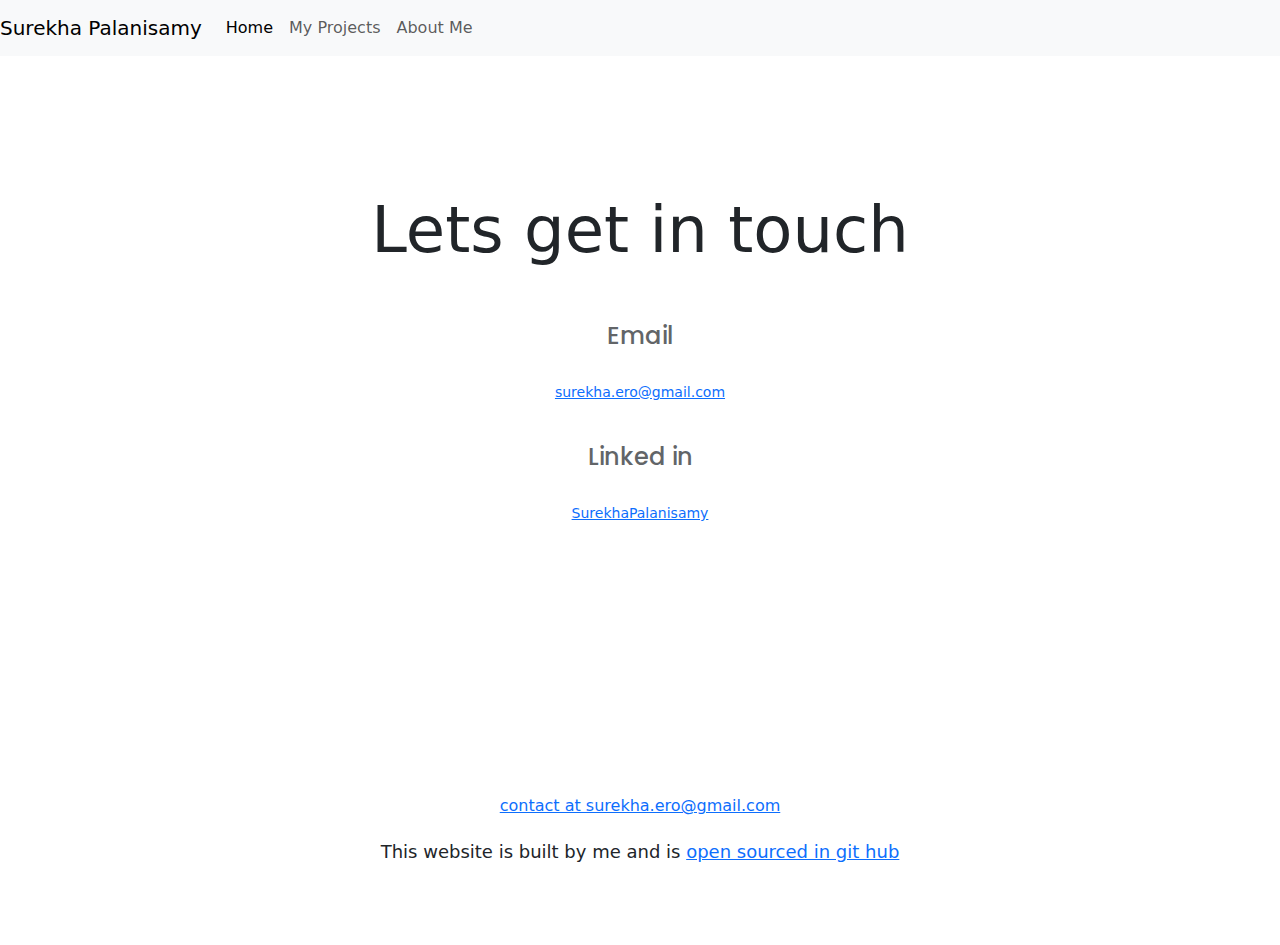
<file: contact.html>
<!DOCTYPE html>
<html lang="en">
  <head>
    <meta charset="UTF-8" />
    <meta name="viewport" content="width=device-width, initial-scale=1.0" />
    <meta
      name="description"
      content="About Me- Surekha Palanisamy Front end developer in Seattle USA"
    />
    <title>Contact Page</title>
    <link rel="stylesheet" href="style.css" />
    <link
      href="https://cdn.jsdelivr.net/npm/bootstrap@5.3.3/dist/css/bootstrap.min.css"
      rel="stylesheet"
      integrity="sha384-QWTKZyjpPEjISv5WaRU9OFeRpok6YctnYmDr5pNlyT2bRjXh0JMhjY6hW+ALEwIH"
      crossorigin="anonymous"
    />
    <script
      src="https://cdn.jsdelivr.net/npm/bootstrap@5.3.3/dist/js/bootstrap.bundle.min.js"
      integrity="sha384-YvpcrYf0tY3lHB60NNkmXc5s9fDVZLESaAA55NDzOxhy9GkcIdslK1eN7N6jIeHz"
      crossorigin="anonymous"
    ></script>
    <link rel="preconnect" href="https://fonts.googleapis.com" />
    <link rel="preconnect" href="https://fonts.gstatic.com" crossorigin />
    <link
      href="https://fonts.googleapis.com/css2?family=Poppins:ital,wght@0,100;0,200;0,300;0,400;0,500;0,600;0,700;0,800;0,900;1,100;1,200;1,300;1,400;1,500;1,600;1,700;1,800;1,900&family=Space+Grotesk:wght@300..700&display=swap"
      rel="stylesheet"
    />
  </head>
  <body>
    <nav class="navbar navbar-expand-lg navbar-light bg-light fixed-top">
        <a class="navbar-brand" href="#">Surekha Palanisamy </a>
        <button
          class="navbar-toggler"
          type="button"
          data-bs-toggle="collapse"
          data-bs-target="#navbarSupportedContent"
          aria-controls="navbarSupportedContent"
          aria-expanded="false"
          aria-label="Toggle navigation"
        >
          <span class="navbar-toggler-icon"></span>
        </button>
        <div class="collapse navbar-collapse" id="navbarSupportedContent">
          <ul class="navbar-nav">
            <li class="nav-item">
              <a class="nav-link active" aria-current="page" href="index.html"
                >Home</a
              >
            </li>
             <li class="nav-item"></li>
              <a class="nav-link" href="Workpage.html">My Projects</a>
            </li>
            <li class="nav-item">
              <a class="nav-link" href="coverpage.html">About Me</a>
            </li>
          </ul>
        </div>
      </div>
    </nav>
    <div class="content-container container">
        <div class="content">
            <h1 class="mb-5">Lets get in touch</h1>
            <h3>Email</h3>
            <p><a href="mailto:surekha.ero@gmail.com">surekha.ero@gmail.com</a></p>
             <h3>Linked in</h3>
            <p><a href="https://www.linkedin.com/in/surekha-palanisamy-110731156/" target="blank">SurekhaPalanisamy</a></p>
        </div>
    </div>
 <footer>
        
        <div class="d-flex justify-content-center ">
        <a href="mailto:surekha.ero@gmail.com">contact at surekha.ero@gmail.com</a></div>
        <p class="text-center ">This website is built by me and is <a href="https://github.com/SurekhaSath/aboutMe" target="blank">open sourced in git hub</a></p>
    </footer>
  </body>
</html>
</file>
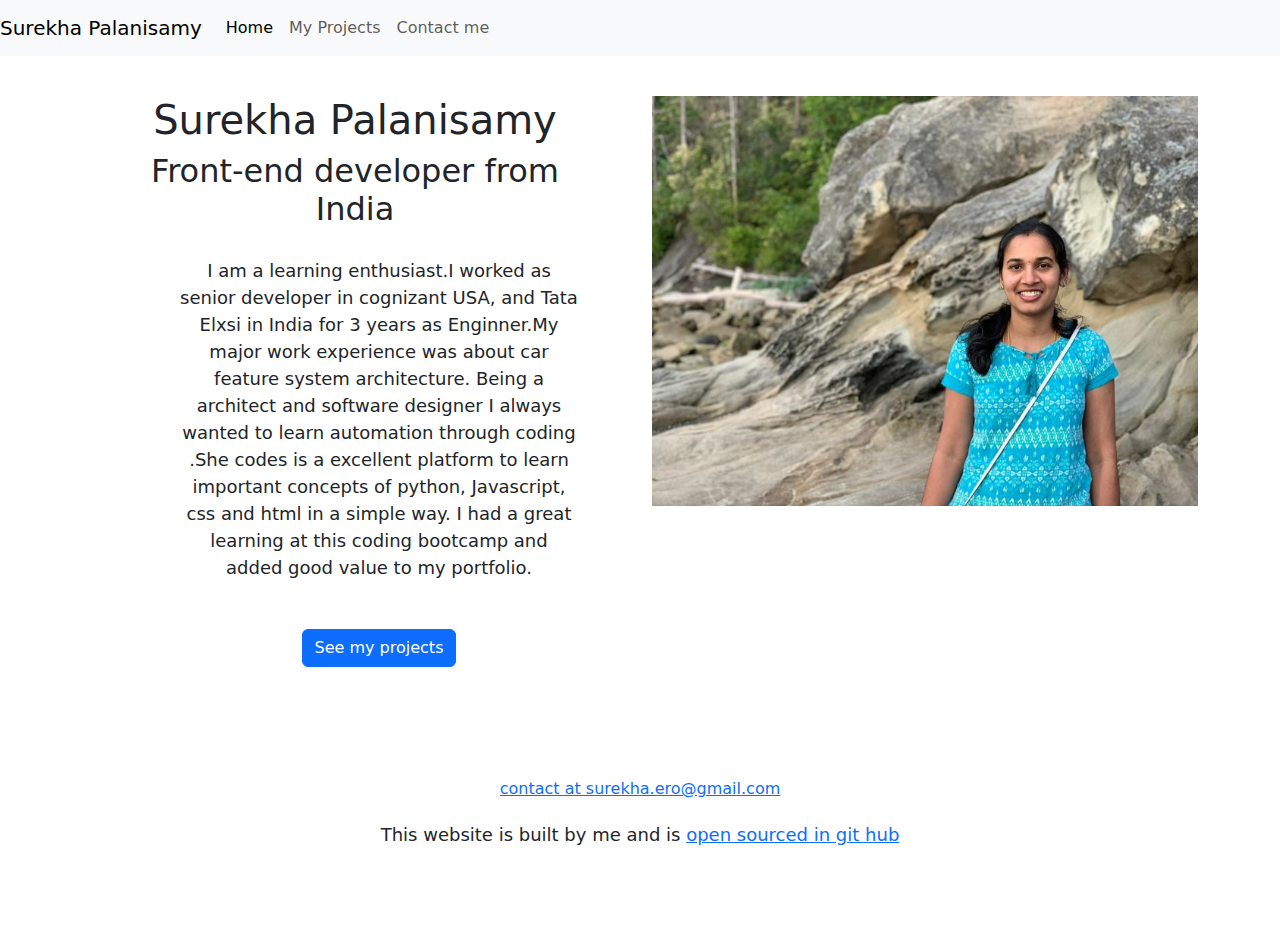
<file: coverpage.html>
<!DOCTYPE html>
<html lang="en">
  <head>
    <meta charset="UTF-8" />
    <meta http-equiv="X-UA-Compatible" content="IE=edge" />
    <meta name="viewport" content="width=device-width, initial-scale=1.0" />
    <meta
      name="description"
      content="About Me- Surekha Palanisamy Front end developer in Seattle USA"
    />
    <link rel="stylesheet" href="style.css" />
    <link
      href="https://cdn.jsdelivr.net/npm/bootstrap@5.3.3/dist/css/bootstrap.min.css"
      rel="stylesheet"
      integrity="sha384-QWTKZyjpPEjISv5WaRU9OFeRpok6YctnYmDr5pNlyT2bRjXh0JMhjY6hW+ALEwIH"
      crossorigin="anonymous"
    />
    <script
      src="https://cdn.jsdelivr.net/npm/bootstrap@5.3.3/dist/js/bootstrap.bundle.min.js"
      integrity="sha384-YvpcrYf0tY3lHB60NNkmXc5s9fDVZLESaAA55NDzOxhy9GkcIdslK1eN7N6jIeHz"
      crossorigin="anonymous"
    ></script>
    <link rel="preconnect" href="https://fonts.googleapis.com" />
    <link rel="preconnect" href="https://fonts.gstatic.com" crossorigin />
    <link
      href="https://fonts.googleapis.com/css2?family=Poppins:ital,wght@0,100;0,200;0,300;0,400;0,500;0,600;0,700;0,800;0,900;1,100;1,200;1,300;1,400;1,500;1,600;1,700;1,800;1,900&family=Space+Grotesk:wght@300..700&display=swap"
      rel="stylesheet"
    />

    <title>About Surekha Palanisamy</title>
    <style>
      @media (max-width: 900px) {
        .about-section {
          text-align: center;
          padding: 0;
        }
        @media (min-width: 576px) {
          .container,
          .container-sm {
            max-width: 540px;
          }
        }
      }

      .cover-page-data {
        margin: 30px;
      }
      .btn-branding {
        background: var(--branding-color);
        border-radius: 4px;
        color: white;
        font-size: 18px;
        line-height: 27px;
        padding: 15px 30px;
      }
    </style>
  </head>
  <body>
   <nav class="navbar navbar-expand-lg navbar-light bg-light fixed-top">
        <a class="navbar-brand" href="#">Surekha Palanisamy </a>
        <button
          class="navbar-toggler"
          type="button"
          data-bs-toggle="collapse"
          data-bs-target="#navbarSupportedContent"
          aria-controls="navbarSupportedContent"
          aria-expanded="false"
          aria-label="Toggle navigation"
        >
          <span class="navbar-toggler-icon"></span>
        </button>
        <div class="collapse navbar-collapse" id="navbarSupportedContent">
          <ul class="navbar-nav">
            <li class="nav-item">
              <a class="nav-link active" aria-current="page" href="index.html"
                >Home</a
              >
            </li>
             <li class="nav-item"></li>
              <a class="nav-link" href="Workpage.html">My Projects</a>
            </li>
            <li class="nav-item">
              <a class="nav-link" href="contact.html">Contact me</a>
            </li>
          </ul>
        </div>
      </div>
    </nav>

    <div class="container mt-5">
      <div class="row">
        <div class="col-lg-6">
          <div class="cover-page-data">
            <h1 class="text-center mt-5">Surekha Palanisamy</h1>
            <h2 class="text-center">Front-end developer from India</h2>
            <p class="text-center ms-5">
              I am a learning enthusiast.I worked as senior developer in
              cognizant USA, and Tata Elxsi in India for 3 years as Enginner.My
              major work experience was about car feature system architecture.
              Being a architect and software designer I always wanted to learn
              automation through coding .She codes is a excellent platform to
              learn important concepts of python, Javascript, css and html in a
              simple way. I had a great learning at this coding bootcamp and
              added good value to my portfolio.<br />
              <a
                href="Workpage.html"
                class="btn btn-primary mt-5"
                id="Projectbutton"
                >See my projects</a
              >
            </p>
          </div>
        </div>

        <div class="col-lg-6 mt-5">
          <img
            src="images/updated profile image.jpg"
            class="img-fluid"
            alt="profileimage"
          />
        </div>
      </div>
    </div>
     <footer>
        
        <div class="d-flex justify-content-center ">
        <a href="mailto:surekha.ero@gmail.com">contact at surekha.ero@gmail.com</a></div>
        <p class="text-center ">This website is built by me and is <a href="https://github.com/SurekhaSath/aboutMe" target="blank">open sourced in git hub</a></p>
    </footer>
  </body>
</html>
</file>
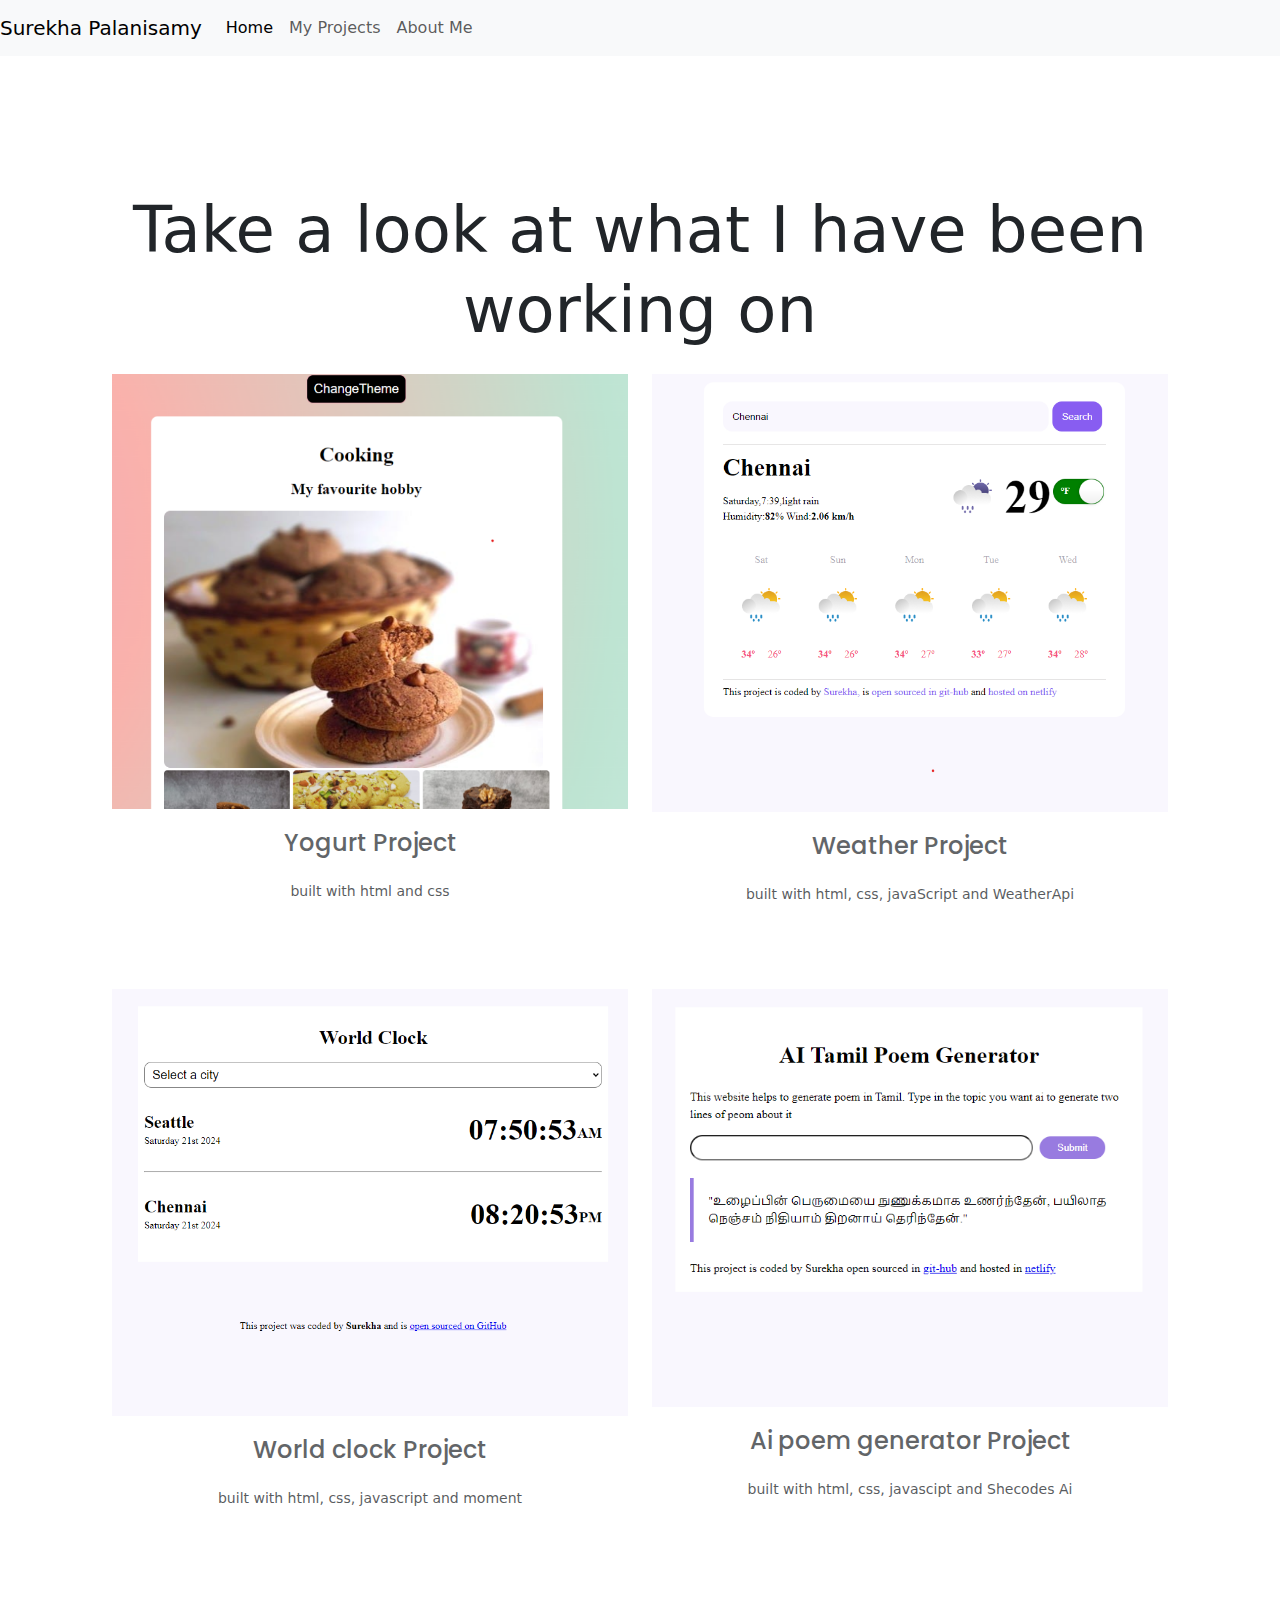
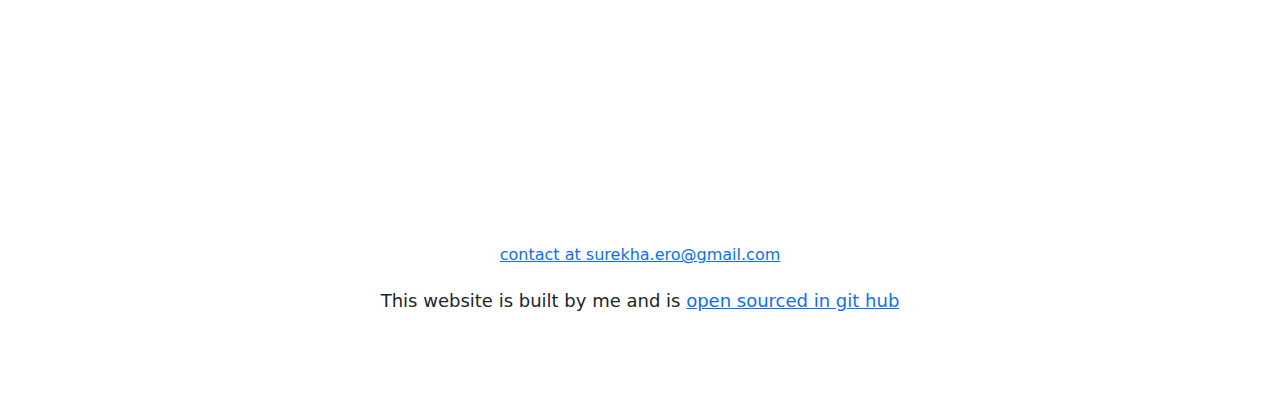
<file: Workpage.html>
<!DOCTYPE html>
<html lang="en">
  <head>
    <meta charset="UTF-8" />
    <meta http-equiv="X-UA-Compatible" content="IE=edge" />
    <meta name="viewport" content="width=device-width, initial-scale=1.0" />
    <meta
      name="description"
      content="About Me- Surekha Palanisamy Front end developer in Seattle USA"
    />
    <link rel="stylesheet" href="style.css" />
    <link
      href="https://cdn.jsdelivr.net/npm/bootstrap@5.3.3/dist/css/bootstrap.min.css"
      rel="stylesheet"
      integrity="sha384-QWTKZyjpPEjISv5WaRU9OFeRpok6YctnYmDr5pNlyT2bRjXh0JMhjY6hW+ALEwIH"
      crossorigin="anonymous"
    />
    <script
      src="https://cdn.jsdelivr.net/npm/bootstrap@5.3.3/dist/js/bootstrap.bundle.min.js"
      integrity="sha384-YvpcrYf0tY3lHB60NNkmXc5s9fDVZLESaAA55NDzOxhy9GkcIdslK1eN7N6jIeHz"
      crossorigin="anonymous"
    ></script>
    <link rel="preconnect" href="https://fonts.googleapis.com" />
    <link rel="preconnect" href="https://fonts.gstatic.com" crossorigin />
    <link
      href="https://fonts.googleapis.com/css2?family=Poppins:ital,wght@0,100;0,200;0,300;0,400;0,500;0,600;0,700;0,800;0,900;1,100;1,200;1,300;1,400;1,500;1,600;1,700;1,800;1,900&family=Space+Grotesk:wght@300..700&display=swap"
      rel="stylesheet"
    />

    <title>About Surekha Palanisamy</title>
  </head>
  <body>
    <nav class="navbar navbar-expand-lg navbar-light bg-light fixed-top">
        <a class="navbar-brand" href="#">Surekha Palanisamy </a>
        <button
          class="navbar-toggler"
          type="button"
          data-bs-toggle="collapse"
          data-bs-target="#navbarSupportedContent"
          aria-controls="navbarSupportedContent"
          aria-expanded="false"
          aria-label="Toggle navigation"
        >
          <span class="navbar-toggler-icon"></span>
        </button>
        <div class="collapse navbar-collapse" id="navbarSupportedContent">
          <ul class="navbar-nav">
            <li class="nav-item">
              <a class="nav-link active" aria-current="page" href="index.html"
                >Home</a
              >
            </li>
             <li class="nav-item"></li>
              <a class="nav-link" href="Workpage.html">My Projects</a>
            </li>
            <li class="nav-item">
              <a class="nav-link" href="coverpage.html">About Me</a>
            </li>
          </ul>
        </div>
      </div>
    </nav>
    <div class="content-container container">
      <div class="content">
        <h1 class="mb-4">Take a look at what I have been working on</h1>
      
       <div class="row">
        <div class="col-md-6 mb-5">
          <img
            src="images/themechange.png"
            class="img-fluid mb-3"
            alt="cookiesproject"
          />
          <h3 class="text-center m-0">Yogurt Project</h3>
          <p class="text-center text-muted">built with html and css</p>
         </div>
         
      
         <div class="col-md-6 mb-5">
          <img
            src="images/chennaiWeather.png"
            class="img-fluid mb-3"
            alt="weatherproject"
          />
           <h3 class="text-center m-0">Weather Project</h3>
           <p class="text-center text-muted">built with html, css, javaScript and WeatherApi</p>
         </div>
         
         
         <div class="col-md-6 mb-5">
          <img
            src="images/worldclockapp.png"
            class="img-fluid mb-3"
            alt="worldclockproject"
          />
           <h3 class="text-center m-0">World clock Project </h3>
           <p class="text-center text-muted">built with html, css, javascript and moment </p>
         </div>
         <div class="col-md-6 mb-5">
          <img
            src="images/tamilPoem.png"
            class="img-fluid mb-3"
            alt="worldclockproject"
          />
           <h3 class="text-center m-0">Ai poem generator Project </h3>
           <p class="text-center text-muted">built with html, css, javascipt and Shecodes Ai </p>
         </div>
         
       </div>
       </div>
       </div>
    </div>
     <footer>
        
        <div class="d-flex justify-content-center ">
        <a href="mailto:surekha.ero@gmail.com">contact at surekha.ero@gmail.com</a></div>
        <p class="text-center ">This website is built by me and is <a href="https://github.com/SurekhaSath/aboutMe" target="blank">open sourced in git hub</a></p>
    </footer>
  </body>
</html>
</file>
<file: style.css>
:root {
  --primary-color: #6c63ff;
  --secondary-color: #f5f2fe;
  --box-shadow: 0 5px 10px rgba(0, 0, 0, 0.3);
  --default-font-family: "Poppins", sans-serif;
  --branding-color: #6c63ff;
}

body {
  margin: 100px auto;
  font-family: "Poppins", sans-serif;
}

h1,
h2,
h3 {
  text-align: center;
  margin: 0;
}

h1 {
  font-size: 96px;
}

h2 {
  font-size: 48px;
}

h3 {
  font-size: 24px;
  opacity: 0.7;
}
.hero {
  background: var(--secondary-color);
  text-align: center;
  padding: 80px 20px;
}
p {
  background: var(--secondary-color);
  padding: 20px;
  border-radius: 4px;
  font-size: 18px;
  line-height: 1.5;
  text-align: center;
}

.navigation-links {
  display: flex;
  margin-top: 40px;
  justify-content: center;
}

.navigation-links a {
  margin: 20px;
  border-radius: 4px;
  padding: 20px 15px;
  text-decoration: none;
  text-transform: capitalize;
}

.contact-link {
  background: var(--primary-color);
  box-shadow: var(--box-shadow);
  color: white;
}

.about-link {
  color: var(--primary-color);
  border: 1px solid var(--primary-color);
}

.homepage-link {
  color: var(--primary-color);
  text-align: center;
  display: block;
}

.about-paragraphs {
  display: flex;
  margin: 30px 0;
}

.about-paragraphs p {
  margin: 10px;
}

.email-link {
  display: flex;
  justify-content: center;
  color: var(--primary-color);
  font-size: 28px;
  text-decoration: none;
}

.email-link:hover {
  text-decoration: underline;
}
.card-text {
  background-color: white;
}
.projects {
  display: block;
  margin: 0 200px 0 200px;
}
main {
  margin-top: 60px;
}
.row {
  --bs-gutter-x: 1.5rem;
  --bs-gutter-y: 0;
  display: flex;
  flex-wrap: wrap;
  margin-top: calc(var(--bs-gutter-y) * -1);
  margin-right: calc(var(--bs-gutter-x) / -2);
  margin-left: calc(var(--bs-gutter-x) / -2);
}
@media (max-width: 576px) {
  h2 {
    font-size: 32px;
    text-align: center;
  }
}
@media (min-width: 576px) {
  .d-sm-block {
    display: block !important;
  }
}
@media (max-width: 576px) {
  .project-link {
    display: block;
    text-align: center;
    margin: 0 20px;
  }
}
.btn-branding-outline {
  color: var(--branding-color);
  border: 1px solid var(--branding-color);
  border-radius: 4px;
  font-size: 18px;
  line-height: 27px;
  padding: 15px 30px;
}

p {
  font-size: 18px;
  line-height: 1.5;
  background-color: white;
}
@media (min-width: 768px) {
  .container,
  .container-md,
  .container-sm {
    max-width: 720px;
  }
}
.container,
.container-fluid,
.container-lg,
.container-md,
.container-sm,
.container-xl,
.container-xxl {
  width: 100%;
  padding-right: var(--bs-gutter-x, 0.75rem);
  padding-left: var(--bs-gutter-x, 0.75rem);
  margin-right: auto;
  margin-left: auto;
}
.mt-5 {
  margin-top: 3rem !important;
}
.content-container {
  padding: 160px 20px;
}
.content h1 {
  font-size: 64px;
  line-height: 80px;
}
.content h2 {
  font-size: 64px;
  font-family: var(--default-font-family);
}
.content h3 {
  font-size: 24px;
  line-height: 1.5;

  font-family: var(--default-font-family);
}
.content p {
  font-size: 14px;
}
.content {
  margin: 30px;
  text-align: center;
  padding: 0px;
}
footer {
  margin: 60px 0;
}
footer .contact-box {
  background: var(--secondary-color);
  padding: 30px 120px;
  border-radius: 10px;
}
</file>
